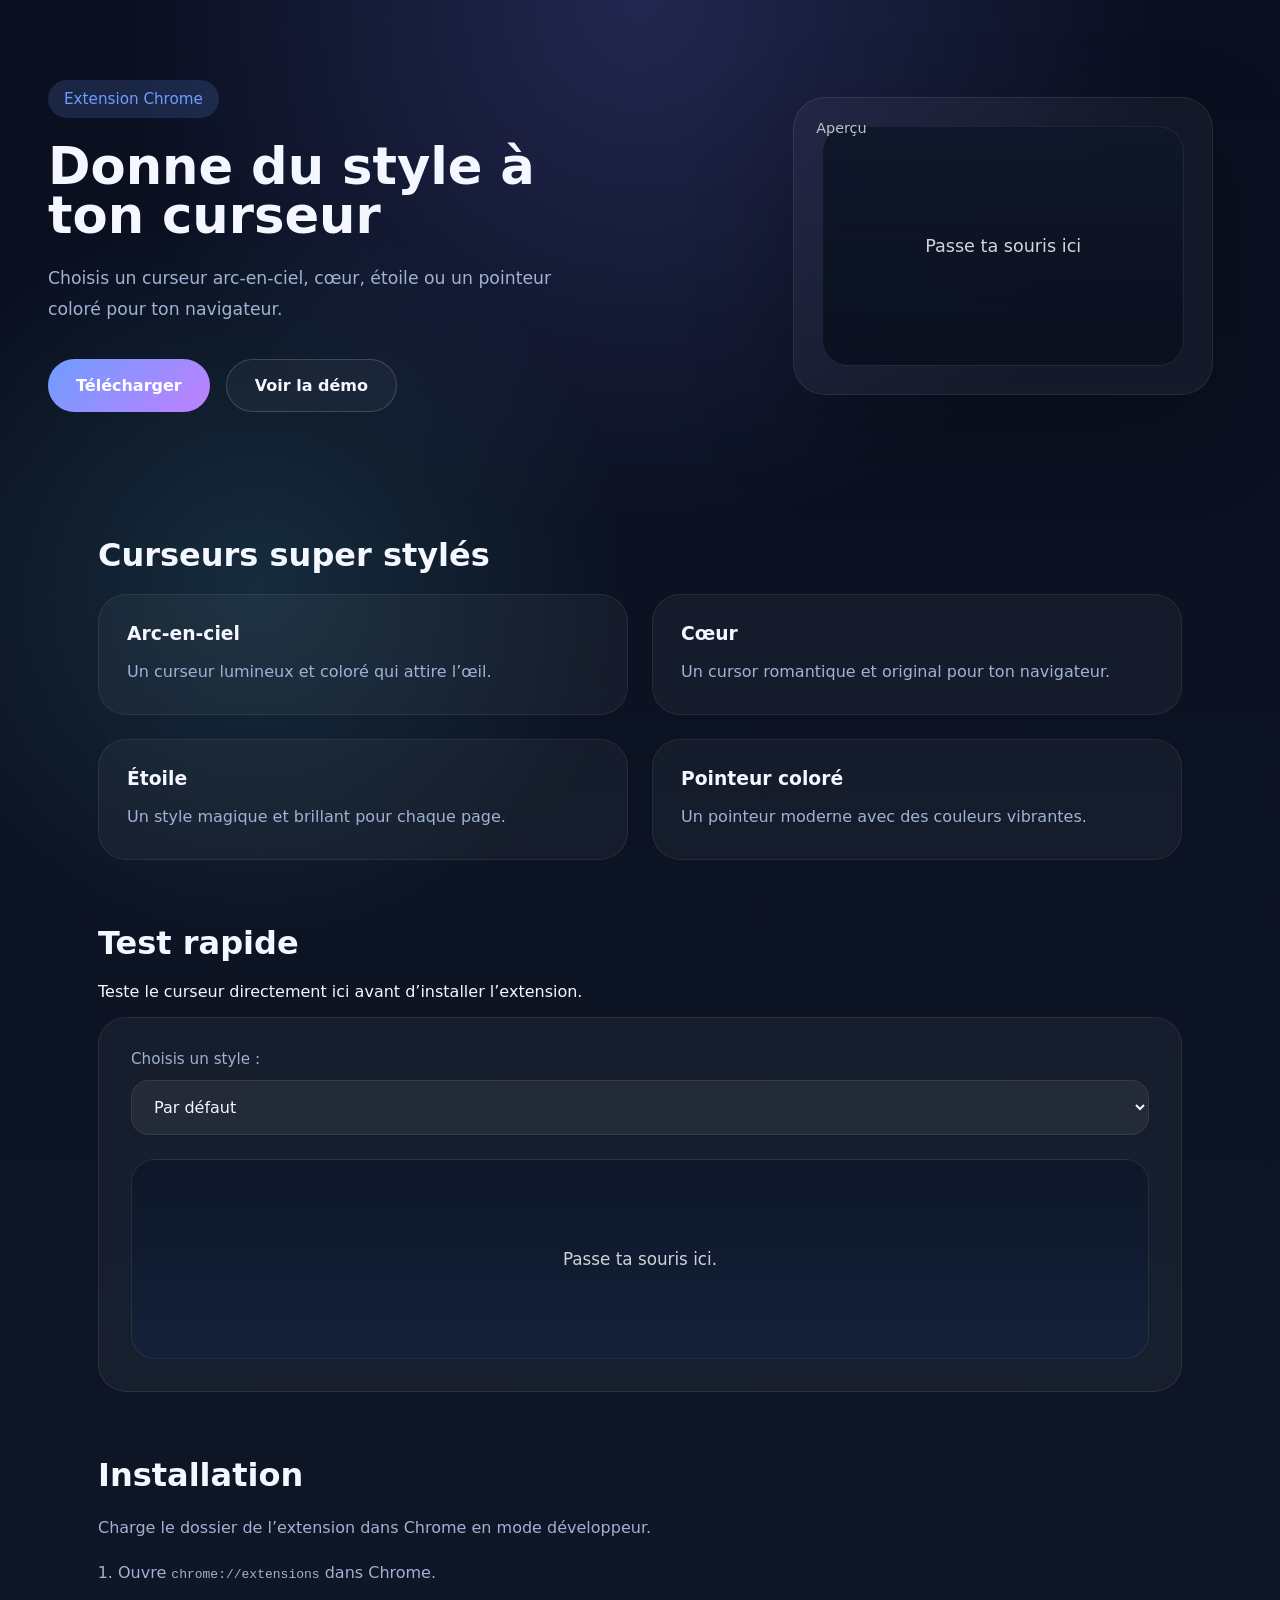
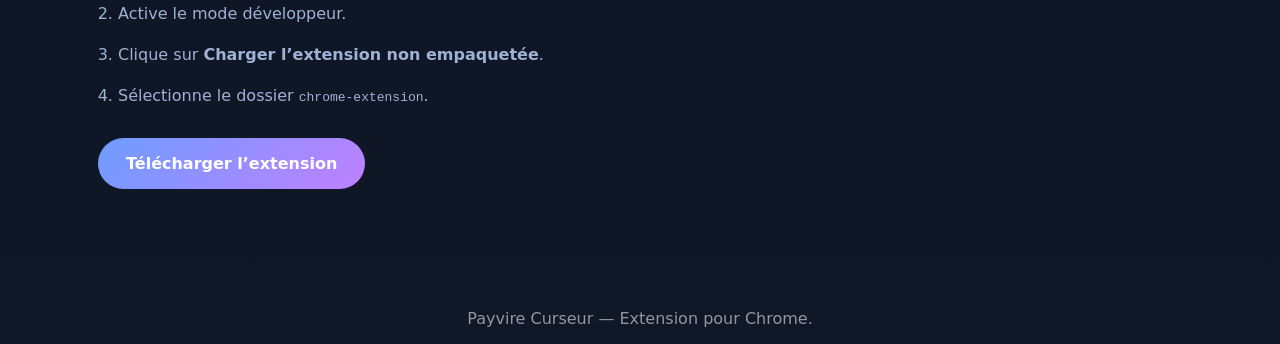
<file: index.html>
<!DOCTYPE html>
<html lang="fr">
<head>
  <meta charset="UTF-8" />
  <meta name="viewport" content="width=device-width, initial-scale=1.0" />
  <title>Payvire Curseur</title>
  <link rel="stylesheet" href="styles.css" />
</head>
<body>
  <header class="hero">
    <div class="hero-content">
      <span class="badge">Extension Chrome</span>
      <h1>Donne du style à ton curseur</h1>
      <p>Choisis un curseur arc-en-ciel, cœur, étoile ou un pointeur coloré pour ton navigateur.</p>
      <div class="hero-actions">
        <a class="button button-primary" href="#download">Télécharger</a>
        <a class="button button-secondary" href="#demo">Voir la démo</a>
      </div>
    </div>
    <div class="hero-preview">
      <div class="preview-card">
        <span class="preview-tag">Aperçu</span>
        <div class="preview-box" id="demo-area">
          Passe ta souris ici
        </div>
      </div>
    </div>
  </header>

  <main>
    <section class="features" id="features">
      <h2>Curseurs super stylés</h2>
      <div class="feature-grid">
        <article>
          <h3>Arc-en-ciel</h3>
          <p>Un curseur lumineux et coloré qui attire l’œil.</p>
        </article>
        <article>
          <h3>Cœur</h3>
          <p>Un cursor romantique et original pour ton navigateur.</p>
        </article>
        <article>
          <h3>Étoile</h3>
          <p>Un style magique et brillant pour chaque page.</p>
        </article>
        <article>
          <h3>Pointeur coloré</h3>
          <p>Un pointeur moderne avec des couleurs vibrantes.</p>
        </article>
      </div>
    </section>

    <section class="demo" id="demo">
      <div class="demo-intro">
        <h2>Test rapide</h2>
        <p>Teste le curseur directement ici avant d’installer l’extension.</p>
      </div>
      <div class="demo-panel">
        <div class="demo-controls">
          <label for="cursor-select">Choisis un style :</label>
          <select id="cursor-select">
            <option value="default">Par défaut</option>
            <option value="rainbow">Arc-en-ciel</option>
            <option value="heart">Cœur</option>
            <option value="star">Étoile</option>
            <option value="pointer">Pointeur coloré</option>
          </select>
        </div>
        <div class="demo-preview" id="demo-preview">Passe ta souris ici.</div>
      </div>
    </section>

    <section class="download" id="download">
      <h2>Installation</h2>
      <p>Charge le dossier de l’extension dans Chrome en mode développeur.</p>
      <ol>
        <li>Ouvre <code>chrome://extensions</code> dans Chrome.</li>
        <li>Active le mode développeur.</li>
        <li>Clique sur <strong>Charger l’extension non empaquetée</strong>.</li>
        <li>Sélectionne le dossier <code>chrome-extension</code>.</li>
      </ol>
      <a class="button button-primary" href="chrome-extension.zip" download>Télécharger l’extension</a>
    </section>
  </main>

  <footer>
    <p>Payvire Curseur — Extension pour Chrome.</p>
  </footer>

  <script>
    const select = document.getElementById('cursor-select');
    const preview = document.getElementById('demo-preview');

    const cursors = {
      default: 'auto',
      rainbow: makeCursor(`<svg xmlns="http://www.w3.org/2000/svg" width="32" height="32" viewBox="0 0 32 32"><defs><linearGradient id="g" x1="0" y1="0" x2="1" y2="1"><stop offset="0%" stop-color="#ff3b3b"/><stop offset="25%" stop-color="#ffb400"/><stop offset="50%" stop-color="#00c957"/><stop offset="75%" stop-color="#3b9cff"/><stop offset="100%" stop-color="#a100ff"/></linearGradient></defs><circle cx="16" cy="16" r="13" fill="url(#g)" stroke="#ffffff" stroke-width="2"/></svg>`),
      heart: makeCursor(`<svg xmlns="http://www.w3.org/2000/svg" width="32" height="32" viewBox="0 0 32 32"><path fill="#ff3366" d="M16 29s-11-7.4-11-16.5S9.5 3 16 10.5 27 3 27 12.5 16 29 16 29z"/></svg>`),
      star: makeCursor(`<svg xmlns="http://www.w3.org/2000/svg" width="32" height="32" viewBox="0 0 32 32"><path fill="#ffd93b" stroke="#ffffff" stroke-width="2" d="M16 4l4.7 9.5L31 15l-7.5 7.4L25.3 29 16 24.5 6.7 29l1.8-6.6L1 15l10.3-1.5L16 4z"/></svg>`),
      pointer: makeCursor(`<svg xmlns="http://www.w3.org/2000/svg" width="32" height="32" viewBox="0 0 32 32"><path fill="#8a5cff" d="M6 2l18 13-7 1 1 9-6-5-6 5 1-10-7-8z"/></svg>`)
    };

    function makeCursor(svg) {
      return `url("data:image/svg+xml,${encodeURIComponent(svg)}") 16 16, auto`;
    }

    select.addEventListener('change', () => {
      preview.style.cursor = cursors[select.value] || 'auto';
    });
  </script>
</body>
</html>
</file>
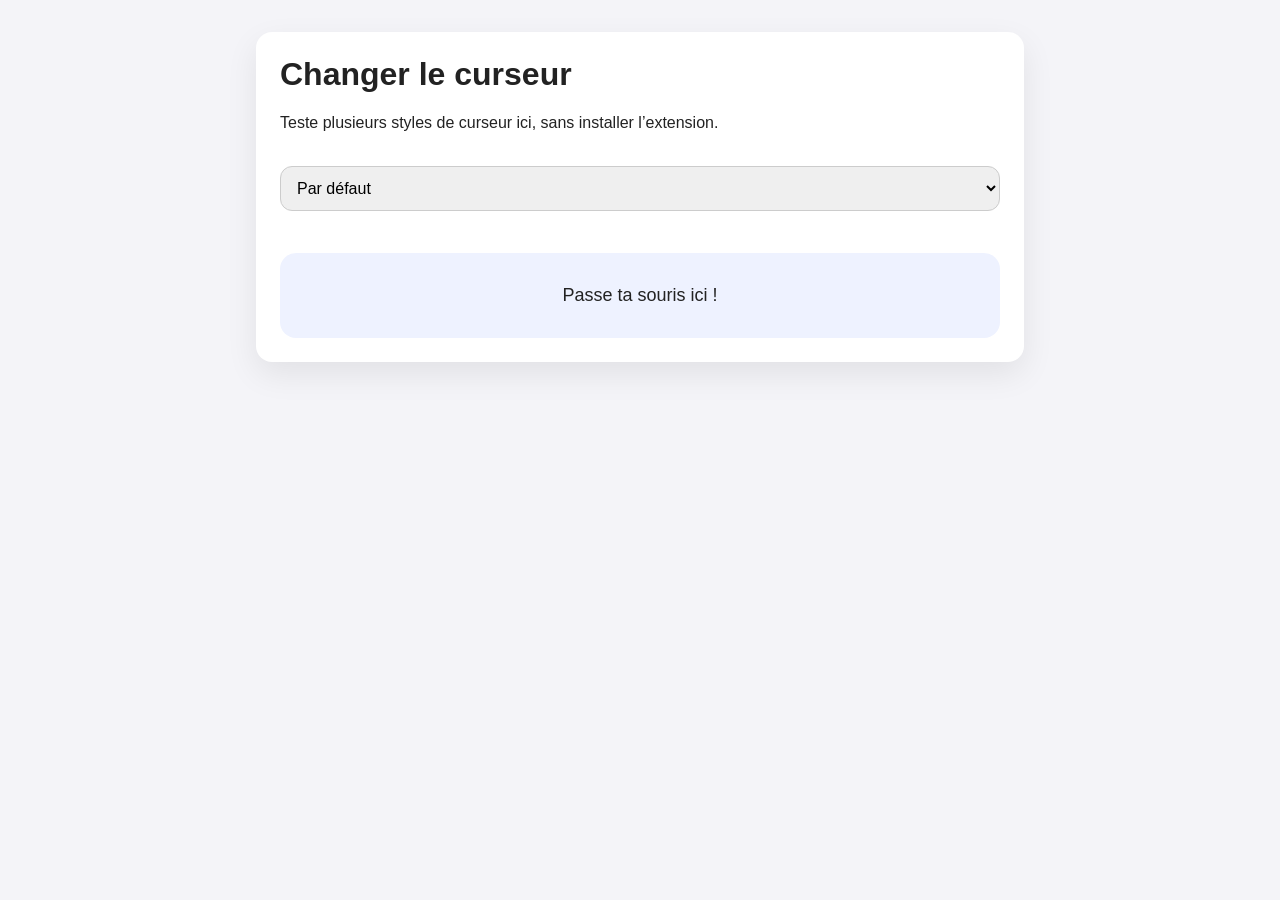
<file: site.html>
<!DOCTYPE html>
<html lang="fr">
<head>
  <meta charset="UTF-8" />
  <meta name="viewport" content="width=device-width, initial-scale=1.0" />
  <title>Démo Curseur</title>
  <style>
    body { margin: 0; font-family: Arial, sans-serif; background: #f4f4f8; color: #222; }
    .page { max-width: 720px; margin: 32px auto; padding: 24px; background: #fff; border-radius: 16px; box-shadow: 0 12px 32px rgba(0,0,0,0.08); }
    h1 { margin-top: 0; }
    select { width: 100%; padding: 12px; border: 1px solid #ccc; border-radius: 12px; margin: 18px 0; font-size: 16px; }
    .preview { margin-top: 24px; padding: 32px; background: #eef2ff; border-radius: 16px; text-align: center; font-size: 18px; }
  </style>
</head>
<body>
  <div class="page">
    <h1>Changer le curseur</h1>
    <p>Teste plusieurs styles de curseur ici, sans installer l’extension.</p>
    <select id="cursor-select">
      <option value="default">Par défaut</option>
      <option value="rainbow">Arc-en-ciel</option>
      <option value="heart">Cœur</option>
      <option value="star">Étoile</option>
      <option value="pointer">Pointeur coloré</option>
    </select>
    <div class="preview" id="preview">Passe ta souris ici !</div>
  </div>
  <script>
    const preview = document.getElementById('preview');
    const select = document.getElementById('cursor-select');

    const styles = {
      default: 'auto',
      rainbow: makeCursor(`<svg xmlns="http://www.w3.org/2000/svg" width="32" height="32" viewBox="0 0 32 32"><defs><linearGradient id="g" x1="0" y1="0" x2="1" y2="1"><stop offset="0%" stop-color="#ff3b3b"/><stop offset="25%" stop-color="#ffb400"/><stop offset="50%" stop-color="#00c957"/><stop offset="75%" stop-color="#3b9cff"/><stop offset="100%" stop-color="#a100ff"/></linearGradient></defs><circle cx="16" cy="16" r="13" fill="url(#g)" stroke="#ffffff" stroke-width="2"/></svg>`),
      heart: makeCursor(`<svg xmlns="http://www.w3.org/2000/svg" width="32" height="32" viewBox="0 0 32 32"><path fill="#ff3366" d="M16 29s-11-7.4-11-16.5S9.5 3 16 10.5 27 3 27 12.5 16 29 16 29z"/></svg>`),
      star: makeCursor(`<svg xmlns="http://www.w3.org/2000/svg" width="32" height="32" viewBox="0 0 32 32"><path fill="#ffd93b" stroke="#ffffff" stroke-width="2" d="M16 4l4.7 9.5L31 15l-7.5 7.4L25.3 29 16 24.5 6.7 29l1.8-6.6L1 15l10.3-1.5L16 4z"/></svg>`),
      pointer: makeCursor(`<svg xmlns="http://www.w3.org/2000/svg" width="32" height="32" viewBox="0 0 32 32"><path fill="#8a5cff" d="M6 2l18 13-7 1 1 9-6-5-6 5 1-10-7-8z"/></svg>`)
    };

    function makeCursor(svg) {
      return `url("data:image/svg+xml,${encodeURIComponent(svg)}") 16 16, auto`;
    }

    function updateCursor(styleName) {
      preview.style.cursor = styles[styleName] || 'auto';
    }

    select.addEventListener('change', () => updateCursor(select.value));
    updateCursor('default');
  </script>
</body>
</html>
</file>
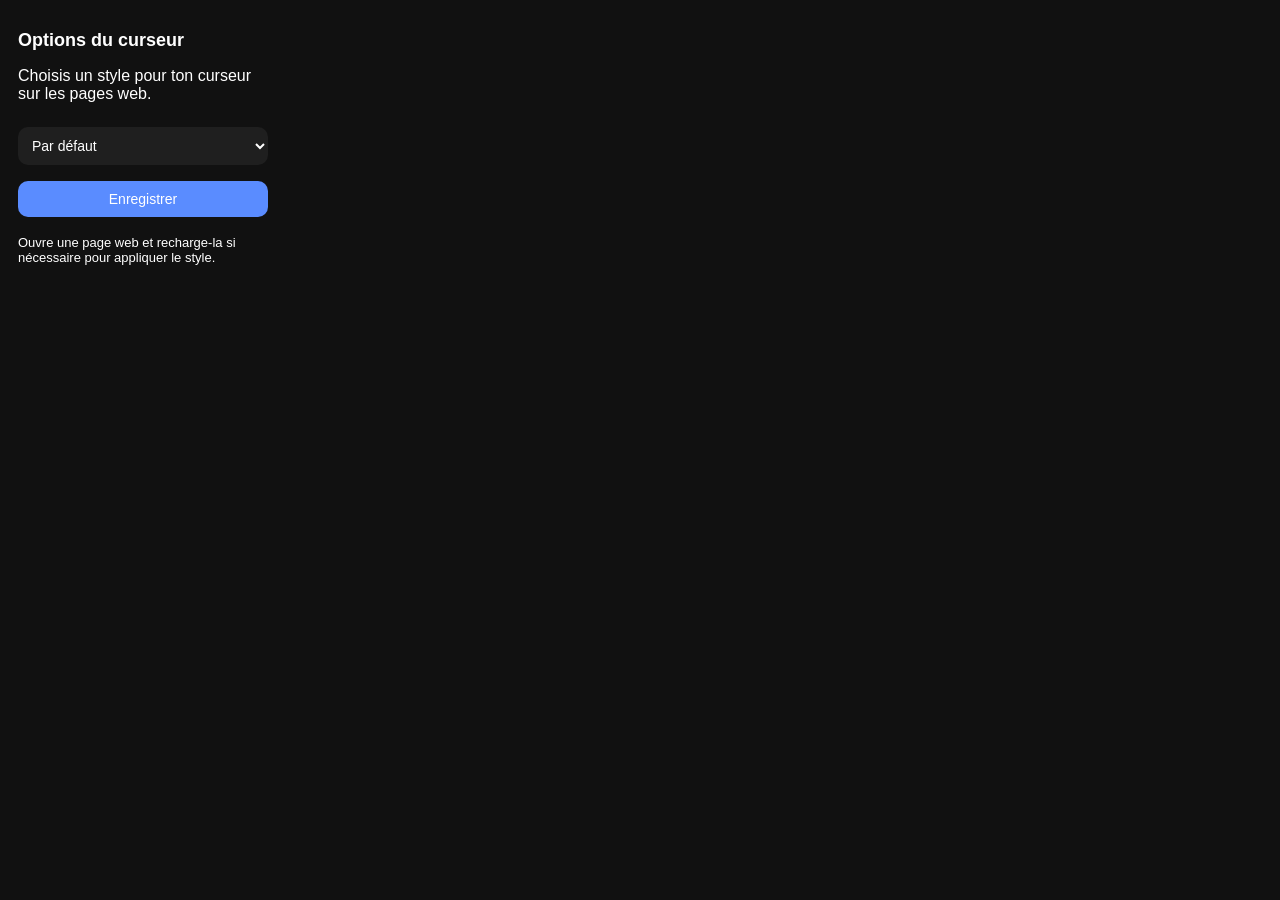
<file: chrome-extension/options.html>
<!DOCTYPE html>
<html lang="fr">
<head>
  <meta charset="UTF-8" />
  <meta name="viewport" content="width=device-width, initial-scale=1.0" />
  <title>Options Curseur</title>
  <link rel="stylesheet" href="styles.css" />
</head>
<body>
  <div class="container">
    <h1>Options du curseur</h1>
    <p>Choisis un style pour ton curseur sur les pages web.</p>
    <select id="cursor-select">
      <option value="default">Par défaut</option>
      <option value="rainbow">Arc-en-ciel</option>
      <option value="heart">Cœur</option>
      <option value="star">Étoile</option>
      <option value="pointer">Pointeur coloré</option>
    </select>
    <button id="save-button">Enregistrer</button>
    <p class="helper">Ouvre une page web et recharge-la si nécessaire pour appliquer le style.</p>
  </div>
  <script src="popup.js"></script>
</body>
</html>
</file>
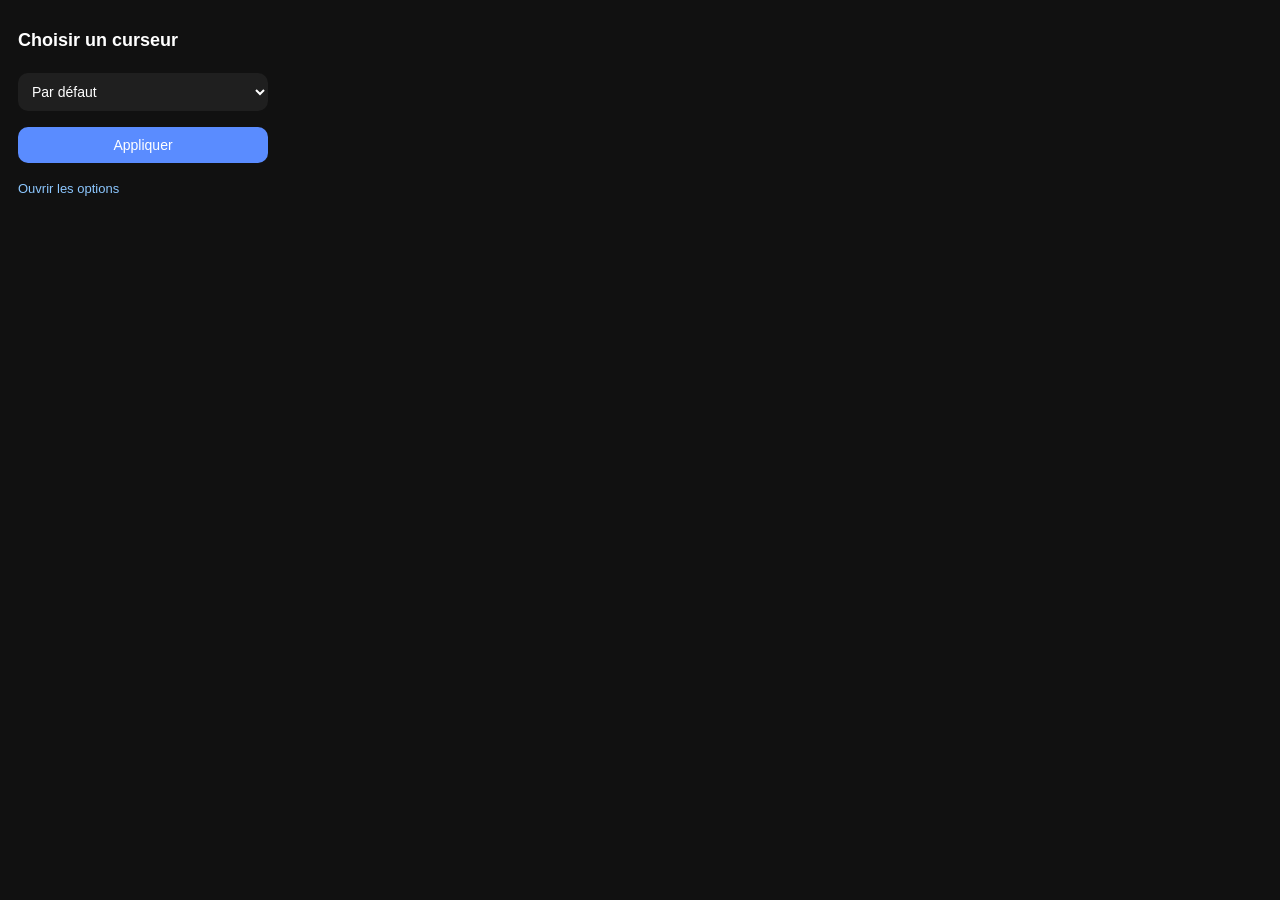
<file: chrome-extension/popup.html>
<!DOCTYPE html>
<html lang="fr">
<head>
  <meta charset="UTF-8" />
  <meta name="viewport" content="width=device-width, initial-scale=1.0" />
  <title>Changer le curseur</title>
  <link rel="stylesheet" href="styles.css" />
</head>
<body>
  <div class="container">
    <h1>Choisir un curseur</h1>
    <select id="cursor-select">
      <option value="default">Par défaut</option>
      <option value="rainbow">Arc-en-ciel</option>
      <option value="heart">Cœur</option>
      <option value="star">Étoile</option>
      <option value="pointer">Pointeur coloré</option>
    </select>
    <button id="save-button">Appliquer</button>
    <p class="helper"><a href="options.html" target="_blank">Ouvrir les options</a></p>
  </div>
  <script src="popup.js"></script>
</body>
</html>
</file>
<file: styles.css>
:root {
  color-scheme: dark;
  --bg: #0b1220;
  --bg-surface: rgba(16, 25, 45, 0.96);
  --bg-surface-soft: rgba(8, 15, 28, 0.9);
  --text: #f4f7ff;
  --text-muted: #9fb2d3;
  --accent: #6e9dff;
  --accent-strong: #7d5cff;
  --border: rgba(255, 255, 255, 0.08);
  --shadow: 0 36px 100px rgba(0, 0, 0, 0.24);
}

* {
  box-sizing: border-box;
}

body {
  margin: 0;
  min-height: 100vh;
  background: radial-gradient(circle at top, rgba(126, 123, 255, 0.22), transparent 26%),
              radial-gradient(circle at 20% 30%, rgba(103, 233, 255, 0.12), transparent 22%),
              linear-gradient(180deg, #090f1f 0%, #101828 100%);
  color: var(--text);
  font-family: Inter, system-ui, -apple-system, BlinkMacSystemFont, "Segoe UI", sans-serif;
}

a {
  color: inherit;
  text-decoration: none;
}

button, select {
  font: inherit;
}

.hero {
  display: grid;
  grid-template-columns: 1.2fr 0.8fr;
  gap: 40px;
  align-items: center;
  padding: 80px 48px 60px;
  max-width: 1280px;
  margin: 0 auto;
}

.hero-content {
  max-width: 600px;
}

.badge {
  display: inline-flex;
  align-items: center;
  gap: 10px;
  padding: 10px 16px;
  border-radius: 999px;
  background: rgba(110, 157, 255, 0.16);
  color: var(--accent);
  font-size: 0.95rem;
  margin-bottom: 24px;
}

h1 {
  margin: 0;
  font-size: clamp(2.8rem, 4vw, 4.5rem);
  line-height: 0.95;
}

.hero p {
  margin: 24px 0 0;
  max-width: 560px;
  color: var(--text-muted);
  font-size: 1.08rem;
  line-height: 1.8;
}

.hero-actions {
  display: flex;
  flex-wrap: wrap;
  gap: 16px;
  margin-top: 34px;
}

.button {
  display: inline-flex;
  align-items: center;
  justify-content: center;
  padding: 16px 28px;
  border-radius: 999px;
  font-weight: 600;
  transition: transform 0.2s ease, background 0.2s ease;
}

.button:hover {
  transform: translateY(-1px);
}

.button-primary {
  background: linear-gradient(135deg, var(--accent), #bf80ff);
  color: #fff;
}

.button-secondary {
  border: 1px solid rgba(255,255,255,0.16);
  color: var(--text);
  background: rgba(255,255,255,0.04);
}

.hero-preview {
  display: flex;
  justify-content: center;
}

.preview-card {
  width: 100%;
  max-width: 420px;
  padding: 28px;
  border-radius: 32px;
  background: rgba(255, 255, 255, 0.04);
  border: 1px solid rgba(255, 255, 255, 0.08);
  box-shadow: var(--shadow);
  position: relative;
}

.preview-tag {
  position: absolute;
  top: 22px;
  left: 22px;
  font-size: 0.9rem;
  color: rgba(255, 255, 255, 0.72);
}

.preview-box {
  min-height: 240px;
  border-radius: 26px;
  background: linear-gradient(180deg, rgba(15, 23, 42, 0.96), rgba(10, 16, 30, 0.92));
  display: grid;
  place-items: center;
  color: rgba(255, 255, 255, 0.82);
  font-size: 1.1rem;
  border: 1px solid rgba(255,255,255,0.08);
}

main {
  max-width: 1180px;
  margin: 0 auto;
  padding: 0 48px 80px;
}

section {
  margin-top: 64px;
}

.features h2,
.demo h2,
.download h2 {
  font-size: 2rem;
  margin-bottom: 20px;
}

.feature-grid {
  display: grid;
  grid-template-columns: repeat(2, minmax(0, 1fr));
  gap: 24px;
}

.feature-grid article {
  border-radius: 28px;
  padding: 28px;
  background: rgba(255,255,255,0.04);
  border: 1px solid rgba(255,255,255,0.07);
}

.feature-grid h3 {
  margin-top: 0;
  margin-bottom: 14px;
}

.feature-grid p {
  margin: 0;
  color: var(--text-muted);
  line-height: 1.75;
}

.demo-panel {
  display: grid;
  gap: 24px;
  background: rgba(255,255,255,0.04);
  border: 1px solid rgba(255,255,255,0.08);
  border-radius: 28px;
  padding: 32px;
}

.demo-controls {
  display: grid;
  gap: 12px;
}

label {
  color: var(--text-muted);
  font-size: 0.95rem;
}

select {
  width: 100%;
  padding: 16px 18px;
  border-radius: 18px;
  border: 1px solid rgba(255,255,255,0.08);
  background: rgba(255,255,255,0.06);
  color: var(--text);
  outline: none;
}

.demo-preview {
  min-height: 200px;
  border-radius: 24px;
  background: linear-gradient(180deg, rgba(14, 23, 41, 1), rgba(19, 33, 58, 0.95));
  border: 1px solid rgba(255,255,255,0.08);
  display: grid;
  place-items: center;
  color: rgba(255,255,255,0.8);
  font-size: 1.05rem;
}

.download p,
.download ol {
  color: var(--text-muted);
  line-height: 1.8;
}

.download ol {
  padding-left: 20px;
  margin: 16px 0 28px;
}

.download li {
  margin-bottom: 12px;
}

footer {
  text-align: center;
  color: rgba(255,255,255,0.55);
  padding-top: 24px;
}

@media (max-width: 900px) {
  .hero {
    grid-template-columns: 1fr;
    padding: 60px 24px 40px;
  }
}

@media (max-width: 640px) {
  .hero-actions {
    flex-direction: column;
  }

  .feature-grid {
    grid-template-columns: 1fr;
  }
}
</file>
<file: chrome-extension/styles.css>
body {
  margin: 0;
  font-family: Arial, sans-serif;
  background: #111;
  color: #fff;
}

.container {
  padding: 18px;
  width: 250px;
}

h1 {
  font-size: 18px;
  margin-bottom: 14px;
}

select,
button {
  width: 100%;
  padding: 10px;
  margin: 8px 0;
  border: none;
  border-radius: 10px;
  font-size: 14px;
}

select {
  background: #1f1f1f;
  color: #fff;
}

button {
  background: #5a8cff;
  color: #fff;
  cursor: pointer;
}

button:hover {
  background: #3e6ad6;
}

.helper {
  margin-top: 10px;
  font-size: 13px;
}

a {
  color: #8cc7ff;
  text-decoration: none;
}

a:hover {
  text-decoration: underline;
}
</file>
